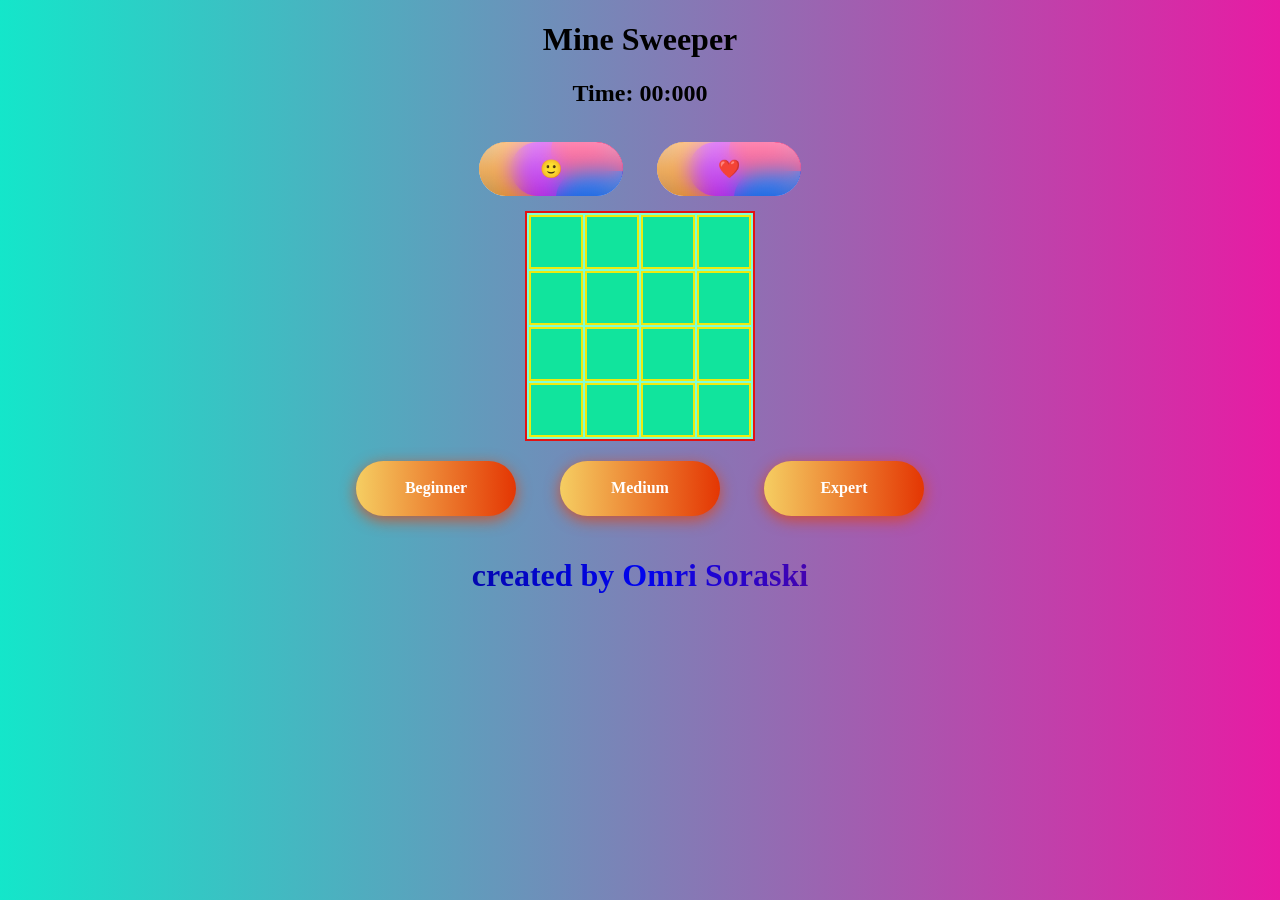
<file: index.html>
<!DOCTYPE html>
<html lang="en">

<head>
    <meta charset="UTF-8">
    <meta name="viewport" content="width=device-width, initial-scale=1.0">
    <meta http-equiv="X-UA-Compatible" content="ie=edge" />
    <link rel="stylesheet" href="css/style.css">
    <title>Mine Sweeper</title>
    
</head>

<body onload="onInit()">
    <h1>Mine Sweeper</h1>
    <h2>Time: <span class="timer">00:000</span></h2>
    <div>
        <button>
            <span class="text">🙂</span>
            <span class="blob"></span>
            <span class="blob"></span>
            <span class="blob"></span>
            <span class="blob"></span>
          </button>
          <button>
            <span class="text">❤️</span>
            <span class="blob"></span>
            <span class="blob"></span>
            <span class="blob"></span>
            <span class="blob"></span>
          </button>
    </div>

    <table>
        <tbody class="board"></tbody>
    </table>
  

    <div>
        <button class="level" onclick="startGame('beginner')">Beginner</button>
        <button class="level" onclick="startGame('medium')">Medium</button>
        <button class="level" onclick="startGame('expert')">Expert</button>
    </div>

    <div class="modal hide">
        <h2 class="user-msg"><span class="gradient-text">You Won!</span>🏆</h2>
        <button class="bn30" onclick="restartGame()">Restart</button>
    </div>

    <div class="modal1 hide1">
        <h2 class="user-msg"><span class="gradient-text">You Lose</span>😎</h2>
        <button class="bn30" onclick="restartGame()">Restart</button>
    </div>


    <div>
        <h1 class="myname">created by Omri Soraski</h1>
    </div>

    

    <script src="js/main.js"></script>
    <script src="js/util.js"></script>
</body>

</html>
</file>
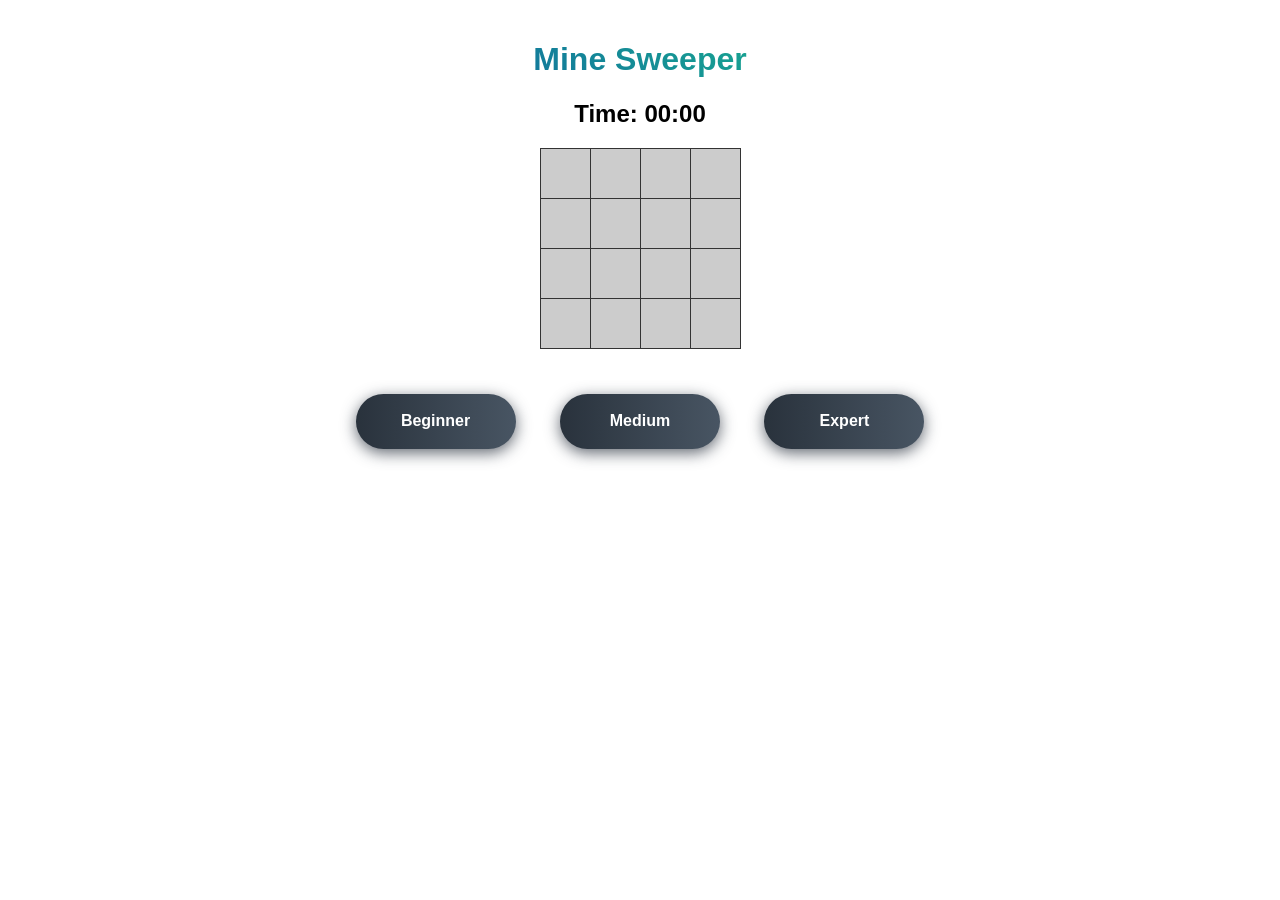
<file: MineSweeper/index.html>
<!DOCTYPE html>
<html lang="en">

<head>
    <meta charset="UTF-8">
    <meta name="viewport" content="width=device-width, initial-scale=1.0">
    <link rel="stylesheet" href="css/style.css">
    <title>Mine Sweeper</title>
</head>

<body onload="onInit()">
    <h1>Mine Sweeper</h1>
    <h2>Time: <span>00:00</span></h2>

    <table class="board">
        <tbody>
        </tbody>
    </table>
    <div>
        <button class="Beginner16" onclick="startGame('beginner')">Beginner</button>
        <button class="Medium64" onclick="startGame('medium')">Medium</button>
        <button class="Expert144" onclick="startGame('expert')">Expert</button>
    </div>

    <div class="modal hide">
        <h2 class="user-msg"><span class="gradient-text">You Won!</span>🏆</h2>
        <button class="bn30" onclick="onInit()">Restart</button>
    </div>

    <script src="js/util.js"></script>
    <!-- <script src="js/main.js"></script> -->
    <script src="js/minesweeper.js"></script>
    <script>
        document.addEventListener('contextmenu', function(event) {
        event.preventDefault()
        handleFlag(event)
    })
    </script>
</body>

</html>
</file>
<file: css/style.css>
* {
    text-align: center;
    
}

body{
    background-image: linear-gradient(90deg,rgb(20, 230, 202),rgb(231, 27, 163));
}

table {
    border: 2px solid rgb(228, 18, 18);
    margin: auto;
    background-color: aquamarine;
}

.board td {
    width: 30px;
    height: 30px;
    border: 2px solid rgb(238, 234, 15);
    padding: 10px;
    text-align: center;
    transition: background-color 0.5s;
    cursor: pointer;
    background-color: rgb(17, 228, 157);
}

.modal {
    background-color: black;
    border: 5px solid white  ;
    width: 250px;
    padding: 20px;
    position: absolute;
    top: 300px;
    left: calc(50% - 175px);
}

.hide {
    display: none;
}

.modal1 {
    background-color: black;
    border: 5px solid white  ;
    width: 250px;
    padding: 20px;
    position: absolute;
    top: 300px;
    left: calc(50% - 175px);
}

.hide1 {
    display: none;
}

.myname{
    background-image: linear-gradient(90deg, rgb(15, 15, 4), rgb(0, 4, 238),red);
    background-clip: text;
    color: transparent;
}

.bn30 {
    border: 5em;
    cursor: pointer;
    outline: none;
    font-size: 16px;
    -webkit-transform: translate(0);
    transform: translate(0);
    background-image: linear-gradient(45deg, #4568dc, #b06ab3);
    padding: 0.7em 2em;
    border-radius: 65px;
    box-shadow: 1px 1px 10px rgba(255, 255, 255, 0.438);
    -webkit-transition: box-shadow 0.25s;
    transition: box-shadow 0.25s;
    color: white;
  }
  
  .bn30 .text {
    background-clip: text;
    -webkit-background-clip: text;
    -webkit-text-fill-color: transparent;
    background-image: linear-gradient(45deg, #4568dc, #b06ab3);
  }
  
  .bn30:after {
    content: "";
    border-radius: 18px;
    position: absolute;
    margin: 4px;
    top: 0;
    left: 0;
    bottom: 0;
    right: 0;
    z-index: -1;
    background: #0e0e10;
  }
  
  .bn30:hover {
    background-image: linear-gradient(-45deg, #4568dc, #b06ab3);
    box-shadow: 0 12px 24px rgba(128, 128, 128, 0.1);
  }
  
  .bn30:hover .text {
    background-image: linear-gradient(-45deg, #4568dc, #b06ab3);
  }


  .gradient-text {
    background-image: linear-gradient(45deg, rgb(0, 255, 170), rgb(245, 35, 140));
    background-clip: text;
    color: transparent;
}

.level {
    width: 160px;
    font-size: 16px;
    font-weight: 600;
    color: #fff;
    cursor: pointer;
    margin: 20px;
    height: 55px;
    text-align: center;
    border: none;
    background-size: 300% 100%;
    border-radius: 50px;

    -o-transition: all .4s ease-in-out;
    -webkit-transition: all .4s ease-in-out;
    transition: all .4s ease-in-out;
}

.level:hover {
    background-position: 100% 0;

    -o-transition: all .4s ease-in-out;
    -webkit-transition: all .4s ease-in-out;
    transition: all .4s ease-in-out;
}

.level:focus {
    outline: none;
}

.level {
    background-image: linear-gradient(to right,
            #f5ce62,
            #e43603,
            #fa7199,
            #e85a19);
    box-shadow: 0 4px 15px 0 rgba(229, 66, 10, 0.75);
}

button {
    margin: 15px;
    position: relative;
    font-family: inherit;
    font-size: 18px;
    border-radius: 40em;
    width: 8em;
    height: 3em;
    z-index: 1;
    color: white;
    cursor: pointer;
    overflow: hidden;
    border: none;
  }
  
  button .text {
    position: absolute;
    left: 0;
    top: 0;
    width: 100%;
    height: 100%;
    line-height: 3em;
    border-radius: 40em;
    border: none;
    background: linear-gradient(
      rgba(255, 255, 255, 0.473),
      rgba(150, 150, 150, 0.25)
    );
    z-index: 1;
    backdrop-filter: blur(10px);
    -webkit-backdrop-filter: blur(10px);
  }
  
  button .blob {
    position: absolute;
    z-index: -1;
    border-radius: 5em;
    width: 5em;
    height: 3em;
    transition: transform 0.3s ease-in-out, background 0.3s ease-in-out;
  }
  
  button .blob:nth-child(2) {
    left: 0em;
    top: 0;
    background: #ff930f;
  }
  
  button .blob:nth-child(3) {
    left: 1.8em;
    top: 0;
    z-index: -1;
    background: #bf0fff;
  }
  
  button .blob:nth-child(4) {
    left: 4em;
    top: -1em;
    background: #ff1b6b;
  }
  
  button .blob:nth-child(5) {
    left: 4.3em;
    top: 1.6em;
    background: #0061ff;
  }
  
  button:hover .blob:nth-child(2) {
    background: #0061ff;
  }
  
  button:hover .blob:nth-child(3) {
    background: #ff1b6b;
  }
  
  button:hover .blob:nth-child(4) {
    background: #bf0fff;
  }
  
  button:hover .blob:nth-child(5) {
    background: #ff930f;
  }
  
  button:hover .blob {
    transform: scale(1.3);
  }
  
  button:active {
    border: 2px solid white;
  }
</file>
<file: MineSweeper/css/style.css>
* {
    box-sizing: border-box;
    text-align: center;
}

body {
    font-family: Arial, sans-serif;
    margin: 0;
    padding: 20px;
    text-align: center;
}

h1 {
    color: #333;
    background-image: linear-gradient(45deg, rgb(7, 38, 177), rgb(35, 245, 123));
    background-clip: text;
    color: transparent;
}

.board {
    border-collapse: collapse;
    margin: auto;
}

.board td {
    width: 50px;
    height: 50px;
    border: 1px solid #333;
    background-color: #ccc;
    cursor: pointer;
}

.occupied {
    background-color: black;
}

td:hover {
    background-color: #ddd;
}

.modal {
    background-color: black;
    border: 5px solid white  ;
    width: 300px;
    padding: 20px;
    position: absolute;
    top: 300px;
    left: calc(50% - 175px);
}

.hide {
    display: none;
}

.gradient-text {
    background-image: linear-gradient(45deg, rgb(0, 255, 170), rgb(245, 35, 140));
    background-clip: text;
    color: transparent;
}

button:hover {
    cursor: pointer;
}

button {
    height: 50px;
    width: 80px;
    font-size: 16px;
    text-align: center;


}

button {
    width: 160px;
    font-size: 16px;
    font-weight: 600;
    color: #fff;
    cursor: pointer;
    margin: 20px;
    height: 55px;
    text-align: center;
    border: none;
    background-size: 300% 100%;
    border-radius: 50px;
    
    -o-transition: all .4s ease-in-out;
    -webkit-transition: all .4s ease-in-out;
    transition: all .4s ease-in-out;
}

button:hover {

    background-position: 100% 0;
    
    -o-transition: all .4s ease-in-out;
    -webkit-transition: all .4s ease-in-out;
    transition: all .4s ease-in-out;

}

button:focus{
    outline: none;
}

button {
    background-image: linear-gradient(
      to right,
      #29323c,
      #485563,
      #2b5876,
      #4e4376
    );
    box-shadow: 0 4px 15px 0 rgba(45, 54, 65, 0.75);
  }


div {
    margin: 25px;
}
</file>
